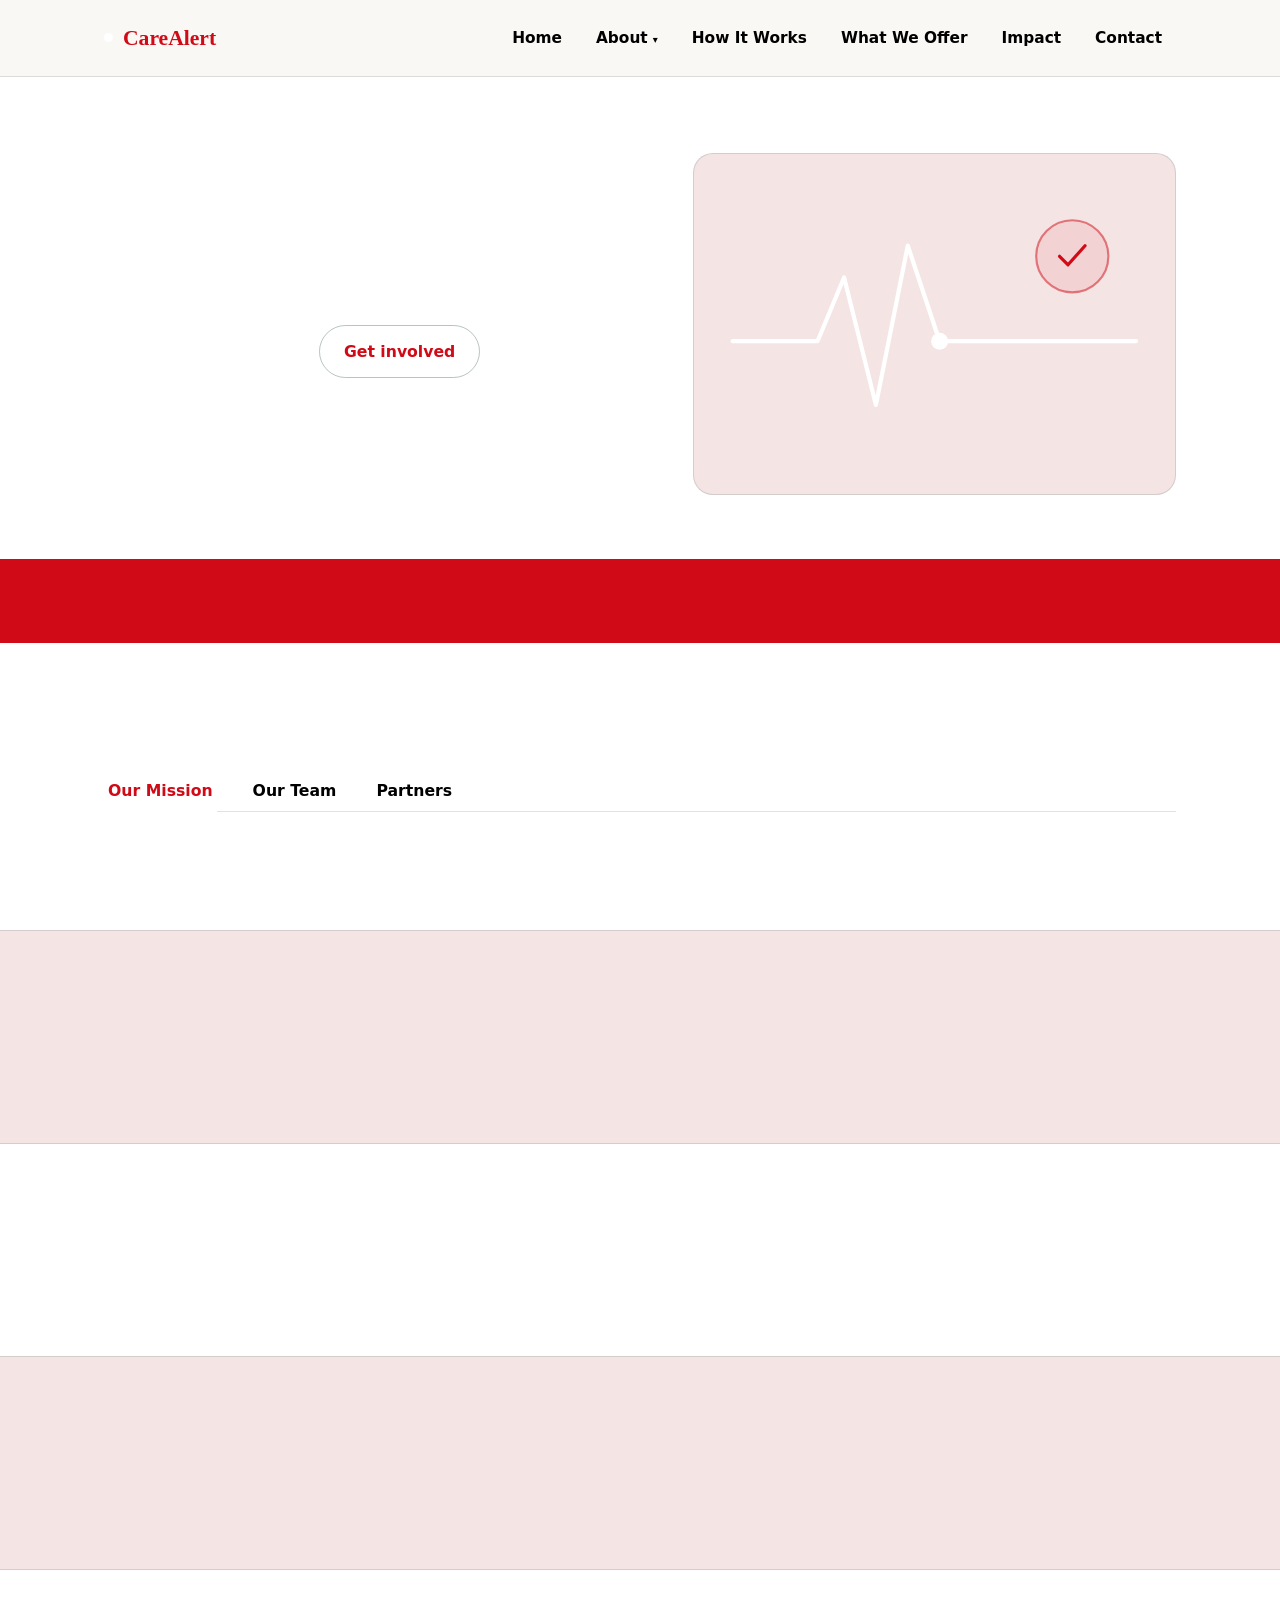
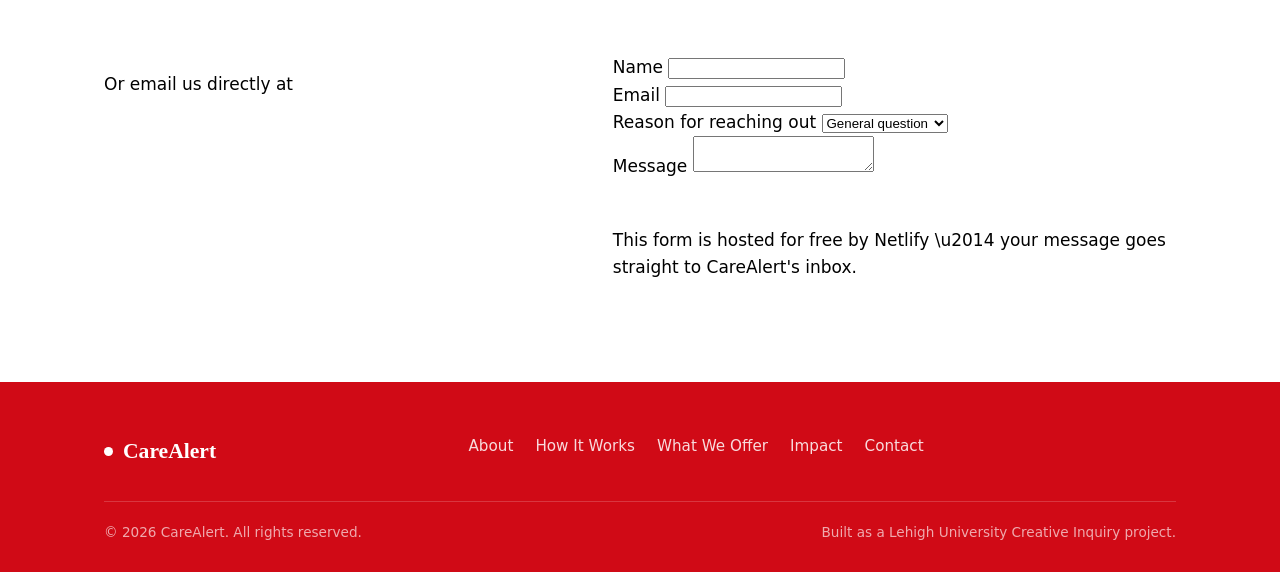
<file: index.html>
<!doctype html>
<html lang="en">
<head>
<meta charset="UTF-8">
<meta name="viewport" content="width=device-width, initial-scale=1.0">
<title>CareAlert</title>
<meta name="description" content="CareAlert is a simple monitoring and notification system connecting patients, families, and care teams during urgent health moments.">
<link rel="preconnect" href="https://fonts.googleapis.com">
<link rel="preconnect" href="https://fonts.gstatic.com" crossorigin>
<link href="https://fonts.googleapis.com/css2?family=Fraunces:opsz,wght@9..144,400;9..144,500;9..144,600;9..144,700&family=Public+Sans:wght@400;500;600;700&display=swap" rel="stylesheet">
<link rel="stylesheet" href="css/styles.css">
</head>
<body>

<!-- Hidden static form so Netlify's build-time form detection finds it -->
<form name="carealert-contact" data-netlify="true" netlify-honeypot="bot-field" hidden>
  <input type="text" name="name" />
  <input type="email" name="email" />
  <select name="reason"><option>General</option><option>Pilot / partnership</option><option>Join the team</option></select>
  <textarea name="message"></textarea>
  <input type="text" name="bot-field" />
</form>

<header class="site-header">
  <div class="wrap">
    <a href="#top" class="logo"><span class="pulse-dot"></span><span id="logo-text">CareAlert</span></a>
    <nav class="main-nav" id="main-nav">
      <a href="#top">Home</a>
      <div class="nav-item">
        <button type="button" aria-expanded="false">About <span class="nav-caret">▾</span></button>
        <div class="nav-dropdown">
          <a href="#about" data-tab-target="mission">Our Mission</a>
          <a href="#about" data-tab-target="team">Our Team</a>
          <a href="#about" data-tab-target="partners">Partners</a>
        </div>
      </div>
      <a href="#how-it-works">How It Works</a>
      <a href="#services">What We Offer</a>
      <a href="#impact">Impact</a>
      <a href="#contact">Contact</a>
    </nav>
    <button class="nav-toggle" id="nav-toggle" aria-label="Toggle menu"><span></span><span></span><span></span></button>
  </div>
</header>

<main id="top">

  <!-- HERO -->
  <section class="hero">
    <div class="wrap">
      <div>
        <span class="eyebrow" id="hero-eyebrow"></span>
        <h1 id="hero-headline"></h1>
        <p class="subhead" id="hero-subhead"></p>
        <div class="hero-ctas">
          <a class="btn btn-primary" id="hero-cta" href="#how-it-works">See how it works</a>
          <a class="btn btn-secondary" id="hero-cta-2" href="#contact">Get involved</a>
        </div>
      </div>
      <div class="hero-art" aria-hidden="true">
        <svg viewBox="0 0 400 260" xmlns="http://www.w3.org/2000/svg" width="100%">
          <polyline points="10,150 90,150 115,90 145,210 175,60 205,150 390,150"
            fill="none" stroke="var(--color-accent)" stroke-width="4" stroke-linejoin="round" stroke-linecap="round"/>
          <circle cx="205" cy="150" r="8" fill="var(--color-accent)"/>
          <circle cx="330" cy="70" r="34" fill="var(--color-primary)" opacity="0.08"/>
          <circle cx="330" cy="70" r="34" fill="none" stroke="var(--color-primary)" stroke-width="2" opacity="0.5"/>
          <path d="M318 70 l8 8 l16 -18" fill="none" stroke="var(--color-primary)" stroke-width="3" stroke-linecap="round" stroke-linejoin="round"/>
        </svg>
      </div>
    </div>
  </section>

  <!-- STAT BAR -->
  <section class="stat-bar" style="padding:42px 0;">
    <div class="wrap" id="stat-bar"></div>
  </section>

  <!-- ABOUT (tabs) -->
  <section id="about">
    <div class="wrap">
      <div class="section-head">
        <h2 id="about-heading"></h2>
        <p class="muted" id="about-intro"></p>
      </div>

      <div class="tabbar" role="tablist">
        <button class="tab-btn active" data-tab="mission" role="tab">Our Mission</button>
        <button class="tab-btn" data-tab="team" role="tab">Our Team</button>
        <button class="tab-btn" data-tab="partners" role="tab">Partners</button>
      </div>

      <div class="tab-panel active" data-panel="mission" id="panel-mission"></div>
      <div class="tab-panel" data-panel="team">
        <div class="team-grid" id="team-grid"></div>
      </div>
      <div class="tab-panel" data-panel="partners">
        <p id="partners-body" class="muted"></p>
        <div class="partner-list" id="partner-list"></div>
      </div>
    </div>
  </section>

  <!-- HOW IT WORKS -->
  <section id="how-it-works" style="background:var(--color-surface); border-top:var(--border); border-bottom:var(--border);">
    <div class="wrap">
      <div class="section-head">
        <h2 id="how-heading"></h2>
        <p class="muted" id="how-intro"></p>
      </div>
      <div class="steps" id="steps"></div>
    </div>
  </section>

  <!-- SERVICES -->
  <section id="services">
    <div class="wrap">
      <div class="section-head">
        <h2 id="services-heading"></h2>
        <p class="muted" id="services-intro"></p>
      </div>
      <div class="service-grid" id="service-grid"></div>
    </div>
  </section>

  <!-- IMPACT -->
  <section id="impact" class="impact">
    <div class="wrap">
      <div>
        <span class="eyebrow" id="impact-heading"></span>
        <p id="impact-body"></p>
      </div>
      <blockquote>
        <span id="impact-quote"></span>
        <cite id="impact-attribution"></cite>
      </blockquote>
    </div>
  </section>

  <!-- CONTACT -->
  <section id="contact">
    <div class="wrap contact-grid">
      <div>
        <h2 id="contact-heading"></h2>
        <p class="muted" id="contact-body"></p>
        <p class="muted">Or email us directly at <a id="contact-email-link" href="#" style="color:var(--color-primary); font-weight:600;"></a></p>
      </div>
      <div>
        <div id="form-success"></div>
        <form class="care-form" id="care-form" name="carealert-contact" method="POST" data-netlify="true" netlify-honeypot="bot-field">
          <input type="hidden" name="form-name" value="carealert-contact" />
          <p hidden><label>Don't fill this out: <input name="bot-field" /></label></p>
          <div class="field">
            <label for="f-name">Name</label>
            <input id="f-name" name="name" type="text" required>
          </div>
          <div class="field">
            <label for="f-email">Email</label>
            <input id="f-email" name="email" type="email" required>
          </div>
          <div class="field">
            <label for="f-reason">Reason for reaching out</label>
            <select id="f-reason" name="reason">
              <option>General question</option>
              <option>Pilot / partnership</option>
              <option>Join the team</option>
              <option>Press</option>
            </select>
          </div>
          <div class="field">
            <label for="f-message">Message</label>
            <textarea id="f-message" name="message" required></textarea>
          </div>
          <button class="btn btn-primary" type="submit">Send message</button>
          <p class="form-note">This form is hosted for free by Netlify \u2014 your message goes straight to CareAlert's inbox.</p>
        </form>
      </div>
    </div>
  </section>

</main>

<footer>
  <div class="wrap">
    <div class="footer-top">
      <div>
        <a href="#top" class="logo"><span class="pulse-dot"></span><span id="footer-logo-text">CareAlert</span></a>
      </div>
      <nav class="footer-nav">
        <a href="#about">About</a>
        <a href="#how-it-works">How It Works</a>
        <a href="#services">What We Offer</a>
        <a href="#impact">Impact</a>
        <a href="#contact">Contact</a>
      </nav>
      <div class="social-row" id="social-row"></div>
    </div>
    <div class="footer-bottom">
      <span>&copy; <span id="footer-year"></span> <span id="footer-org-name">CareAlert</span>. All rights reserved.</span>
      <span>Built as a Lehigh University Creative Inquiry project.</span>
    </div>
  </div>
</footer>

<script src="js/main.js"></script>
</body>
</html>
</file>
<file: css/styles.css>
/* ===== Theme tokens (overridden at runtime by content/settings.json via JS) ===== */
:root{
  --color-primary: #153E3B;
  --color-accent: #E2652B;
  --color-bg: #FAF8F4;
  --color-surface: #FFFFFF;
  --color-text: #1C2B27;
  --color-muted: #4B5E5A;
  --font-heading: 'Inter', system-ui, sans-serif;
  --font-body: 'Inter', system-ui, -apple-system, sans-serif;
  --font-size-base: 17px;

  --container: 1120px;
  --radius: 10px;
  --border: 1px solid rgba(21,62,59,0.14);
}

*,*::before,*::after{ box-sizing: border-box; }
html{ scroll-behavior: smooth; }
body{
  margin:0;
  background: var(--color-bg);
  color: var(--color-text);
  font-family: var(--font-body);
  font-size: var(--font-size-base);
  line-height: 1.6;
  -webkit-font-smoothing: antialiased;
}
img{ max-width:100%; display:block; }
a{ color: inherit; }
.wrap{
  max-width: var(--container);
  margin: 0 auto;
  padding: 0 24px;
}
h1,h2,h3,h4{
  font-family: var(--font-heading);
  font-weight: 600;
  line-height: 1.15;
  margin: 0 0 0.5em;
  letter-spacing: -0.01em;
}
p{ margin: 0 0 1em; }
.muted{ color: var(--color-muted); }

.eyebrow{
  display:inline-block;
  color: var(--color-accent);
  font-weight: 600;
  font-size: 0.92rem;
  margin-bottom: 0.9em;
}

.btn{
  display:inline-flex;
  align-items:center;
  gap:8px;
  padding: 13px 24px;
  border-radius: 999px;
  font-family: var(--font-body);
  font-weight: 600;
  font-size: 0.98rem;
  text-decoration:none;
  border: 1px solid transparent;
  cursor:pointer;
  transition: transform .15s ease, background .15s ease, color .15s ease, border-color .15s ease;
}
.btn-primary{ background: var(--color-accent); color: #fff; }
.btn-primary:hover{ transform: translateY(-1px); filter: brightness(0.95); }
.btn-secondary{ background: transparent; color: var(--color-primary); border-color: rgba(21,62,59,0.3); }
.btn-secondary:hover{ background: rgba(21,62,59,0.06); }

/* ===== Header ===== */
.site-header{
  position: sticky; top:0; z-index: 50;
  background: rgba(250,248,244,0.92);
  backdrop-filter: blur(8px);
  border-bottom: var(--border);
}
.site-header .wrap{
  display:flex; align-items:center; justify-content:space-between;
  height: 76px;
}
.logo{
  font-family: var(--font-heading);
  font-weight: 600;
  font-size: 1.35rem;
  color: var(--color-primary);
  text-decoration:none;
  display:flex; align-items:center; gap:10px;
}
.logo .pulse-dot{ width:9px; height:9px; border-radius:50%; background: var(--color-accent); flex:none; }
.logo-img{ height: 34px; width: auto; display:block; }

nav.main-nav{ display:flex; align-items:center; gap: 6px; }
nav.main-nav > a, nav.main-nav > .nav-item > button{
  font-family: var(--font-body);
  font-weight: 600;
  font-size: 0.96rem;
  color: var(--color-text);
  text-decoration:none;
  padding: 10px 14px;
  border-radius: 8px;
  background:none;
  border:none;
  cursor:pointer;
  display:flex; align-items:center; gap:5px;
}
nav.main-nav > a:hover, nav.main-nav > .nav-item > button:hover{ background: rgba(21,62,59,0.06); }
.nav-item{ position:relative; }
.nav-caret{ font-size: 0.65em; transform: translateY(1px); }
.nav-dropdown{
  position:absolute; top: calc(100% + 6px); left:0;
  background: var(--color-surface);
  border: var(--border);
  border-radius: var(--radius);
  min-width: 200px;
  box-shadow: 0 12px 28px rgba(21,62,59,0.12);
  padding: 8px;
  opacity:0; visibility:hidden; transform: translateY(-6px);
  transition: opacity .15s ease, transform .15s ease, visibility .15s ease;
}
.nav-item.open .nav-dropdown,
.nav-item:focus-within .nav-dropdown{ opacity:1; visibility:visible; transform: translateY(0); }
.nav-dropdown a{
  display:block; padding: 9px 12px; border-radius:6px;
  font-size: 0.94rem; text-decoration:none; color: var(--color-text);
}
.nav-dropdown a:hover{ background: rgba(21,62,59,0.06); }

.nav-toggle{ display:none; background:none; border:none; cursor:pointer; padding:8px; }
.nav-toggle span{ display:block; width:22px; height:2px; background: var(--color-primary); margin:5px 0; }

/* ===== Hero ===== */
.hero{ padding: 76px 0 64px; }
.hero .wrap{
  display:grid; grid-template-columns: 1.05fr 0.95fr; gap: 56px; align-items:center;
}
.hero h1{ font-size: clamp(2.1rem, 3.6vw, 3.1rem); color: var(--color-primary); }
.hero .subhead{ font-size: 1.14rem; color: var(--color-muted); max-width: 46ch; }
.hero-ctas{ display:flex; gap:14px; margin-top: 28px; flex-wrap: wrap; }
.hero-art{ background: var(--color-surface); border: var(--border); border-radius: 20px; padding: 28px; }

/* ===== Stat bar ===== */
.stat-bar{ background: var(--color-primary); color: #fff; padding: 42px 0; }
.stat-bar .wrap{ display:grid; grid-template-columns: repeat(3,1fr); gap: 28px; }
.stat-bar .stat-value{ font-family: var(--font-heading); font-size: 2.1rem; margin-bottom: 4px; }
.stat-bar .stat-label{ color: rgba(255,255,255,0.78); font-size: 0.95rem; max-width: 26ch; }

/* ===== Sections ===== */
section{ padding: 84px 0; }
.section-head{ max-width: 640px; margin-bottom: 44px; }
.section-head h2{ font-size: clamp(1.7rem, 2.6vw, 2.3rem); color: var(--color-primary); }

/* ===== Tabs (About) ===== */
.tabbar{ display:flex; gap:8px; margin-bottom: 34px; flex-wrap:wrap; border-bottom: var(--border); }
.tab-btn{
  background:none; border:none; cursor:pointer;
  font-family: var(--font-body); font-weight:600; font-size: 0.98rem;
  color: var(--color-muted);
  padding: 10px 4px; margin-right: 24px;
  border-bottom: 2px solid transparent;
  margin-bottom:-1px;
}
.tab-btn.active{ color: var(--color-primary); border-bottom-color: var(--color-accent); }
.tab-panel{ display:none; }
.tab-panel.active{ display:block; }

.team-grid{ display:grid; grid-template-columns: repeat(auto-fill, minmax(220px,1fr)); gap: 22px; }
.team-card{ border: var(--border); border-radius: var(--radius); padding: 20px; background: var(--color-surface); }
.team-photo{ width:56px; height:56px; border-radius:50%; background: var(--color-primary); color:#fff; display:flex; align-items:center; justify-content:center; font-family: var(--font-heading); font-weight:600; margin-bottom: 14px; overflow:hidden; }
.team-photo img{ width:100%; height:100%; object-fit:cover; }
.team-card h4{ font-size: 1.02rem; margin-bottom: 2px; }
.team-role{ color: var(--color-accent); font-size: 0.88rem; font-weight:600; margin-bottom: 8px; }
.team-bio{ color: var(--color-muted); font-size: 0.92rem; margin:0; }

.partner-list{ display:grid; gap: 16px; }
.partner-row{ display:grid; grid-template-columns: 260px 1fr; gap: 18px; padding: 18px 0; border-bottom: var(--border); }
.partner-row h4{ margin:0; font-size:1rem; }
.partner-row p{ margin:0; color: var(--color-muted); }

/* ===== How it works ===== */
.steps{ display:grid; grid-template-columns: repeat(4, 1fr); gap: 24px; counter-reset: step; }
.step{ border-top: 3px solid var(--color-accent); padding-top: 18px; }
.step .step-num{ font-family: var(--font-heading); color: var(--color-accent); font-size:1.4rem; display:block; margin-bottom: 6px; }
.step h3{ font-size: 1.08rem; margin-bottom: 6px; }
.step p{ color: var(--color-muted); font-size: 0.95rem; margin:0; }

/* ===== Services ===== */
.service-grid{ display:grid; grid-template-columns: repeat(2, 1fr); gap: 22px; }
.service-card{ border: var(--border); border-radius: var(--radius); padding: 26px; background: var(--color-surface); }
.service-card h3{ font-size: 1.1rem; margin-bottom: 8px; }
.service-card p{ color: var(--color-muted); margin:0; font-size: 0.96rem; }

/* ===== Impact ===== */
.impact{ background: var(--color-surface); border-top: var(--border); border-bottom: var(--border); }
.impact .wrap{ display:grid; grid-template-columns: 1.1fr 0.9fr; gap: 48px; align-items:start; }
blockquote{ margin: 0; font-family: var(--font-heading); font-size: 1.35rem; color: var(--color-primary); line-height:1.4; }
blockquote cite{ display:block; margin-top: 14px; font-family: var(--font-body); font-style:normal; font-size: 0.9rem; color: var(--color-muted); }

/* ===== Contact / form ===== */
.contact-grid{ display:grid; grid-template-columns: 0.9fr 1.1fr; gap: 48px; }

.cf-form{ --cf-red: #D00A16; --cf-red-dark: #A80811; --cf-black: #111111; }
.cf-field{ margin-bottom: 32px; }
.cf-form label{ display:block; margin-bottom: 10px; font-size: 15px; font-weight: 400; color: #333; }
.cf-required{ font-size: 13px; color: var(--cf-red); }
.cf-form input, .cf-form textarea{
  display:block; width:100%; border:0; border-bottom: 1px solid #ddd; border-radius:0;
  outline:none; background:transparent; color:#111; font-family: inherit; font-weight: 300;
  font-size: 16px; padding: 8px 0 10px; box-shadow:none; transition: border-color .15s ease;
}
.cf-form input{ height: 36px; }
.cf-form textarea{ min-height: 100px; resize: vertical; line-height:1.5; }
.cf-form input:hover, .cf-form textarea:hover, .cf-form input:focus, .cf-form textarea:focus{
  border-bottom: 1px solid var(--cf-red);
}
.cf-hint{ margin: 8px 0 0; font-size: 12px; color: #999; font-weight: 300; }
.cf-choose-note{ margin: 0 0 10px; font-size: 13px; color: #999; font-weight: 300; }
.cf-contact-type{ display:flex; gap: 26px; margin-bottom: 16px; }
.cf-checkbox-option{ display:flex; align-items:center; gap: 9px; cursor:pointer; user-select:none; }
.cf-checkbox-option input[type="radio"]{ position:absolute; opacity:0; width:0; height:0; }
.cf-checkbox-box{
  display:inline-block; width:16px; height:16px; flex-shrink:0; border:1px solid #ccc;
  border-radius:50%; background:#fff; position:relative; transition: background .15s ease, border-color .15s ease;
}
.cf-checkbox-option input[type="radio"]:checked + .cf-checkbox-box{ border-color: var(--cf-red); }
.cf-checkbox-option input[type="radio"]:checked + .cf-checkbox-box::after{
  content:""; position:absolute; left:3px; top:3px; width:8px; height:8px; border-radius:50%; background: var(--cf-red);
}
.cf-checkbox-label{ font-size: 14px; font-weight: 300; color:#444; }
.cf-required-note{ margin: -6px 0 24px; font-size: 12px; color:#999; font-weight:300; }
.cf-submit{
  display:block; width:100%; height:48px; border: 1px solid var(--cf-black); border-radius:0;
  background:#fff; color: var(--cf-black); font-family: inherit; font-size: 13px; font-weight:500;
  letter-spacing: 0.08em; cursor:pointer; transition: background .15s ease, color .15s ease;
}
.cf-submit:hover{ background: var(--cf-black); color:#fff; }
.cf-submit:disabled{ opacity:.55; cursor:wait; }
.cf-status{ min-height:22px; margin: 14px 0 0; font-size:14px; text-align:left; }
.cf-status.cf-success{ color:#176b3a; }
.cf-status.cf-error{ color: var(--cf-red-dark); }
.cf-hp{ position:absolute !important; left:-9999px !important; width:1px !important; height:1px !important; overflow:hidden !important; }


/* ===== Footer ===== */
footer{ background: var(--color-primary); color: rgba(255,255,255,0.85); padding: 52px 0 28px; }
footer .footer-top{ display:flex; justify-content:space-between; align-items:flex-start; gap: 32px; flex-wrap:wrap; margin-bottom: 32px; }
footer .logo{ color:#fff; }
footer .footer-nav{ display:flex; gap: 22px; flex-wrap:wrap; }
footer .footer-nav a{ text-decoration:none; color: rgba(255,255,255,0.85); font-size: 0.95rem; }
footer .footer-nav a:hover{ color:#fff; }
.social-row{ display:flex; gap: 14px; }
.social-row a{ display:flex; align-items:center; justify-content:center; width:36px; height:36px; border-radius:50%; border:1px solid rgba(255,255,255,0.3); text-decoration:none; color:#fff; }
.social-row a:hover{ background: rgba(255,255,255,0.12); }
.footer-bottom{ border-top: 1px solid rgba(255,255,255,0.18); padding-top: 20px; font-size: 0.85rem; color: rgba(255,255,255,0.65); display:flex; justify-content:space-between; flex-wrap:wrap; gap:10px; }

/* ===== Responsive ===== */
@media (max-width: 900px){
  .hero .wrap{ grid-template-columns: 1fr; }
  .hero-art{ order:-1; }
  .stat-bar .wrap{ grid-template-columns: 1fr; gap: 22px; }
  .steps{ grid-template-columns: 1fr 1fr; }
  .service-grid{ grid-template-columns: 1fr; }
  .impact .wrap{ grid-template-columns: 1fr; }
  .contact-grid{ grid-template-columns: 1fr; }
  .partner-row{ grid-template-columns: 1fr; gap:6px; }
}
@media (max-width: 720px){
  nav.main-nav{
    position:fixed; top:76px; left:0; right:0; height: calc(100vh - 76px);
    background: var(--color-bg);
    flex-direction:column; align-items:stretch; padding: 18px;
    transform: translateX(100%); transition: transform .2s ease;
    overflow-y:auto;
  }
  nav.main-nav.open{ transform: translateX(0); }
  nav.main-nav > a, nav.main-nav > .nav-item > button{ width:100%; justify-content:space-between; padding: 14px 10px; font-size:1.05rem; }
  .nav-dropdown{ position:static; box-shadow:none; opacity:1; visibility:visible; transform:none; display:none; margin-left:10px; }
  .nav-item.open .nav-dropdown{ display:block; }
  .nav-toggle{ display:block; }
  .steps{ grid-template-columns: 1fr; }
}
</file>
